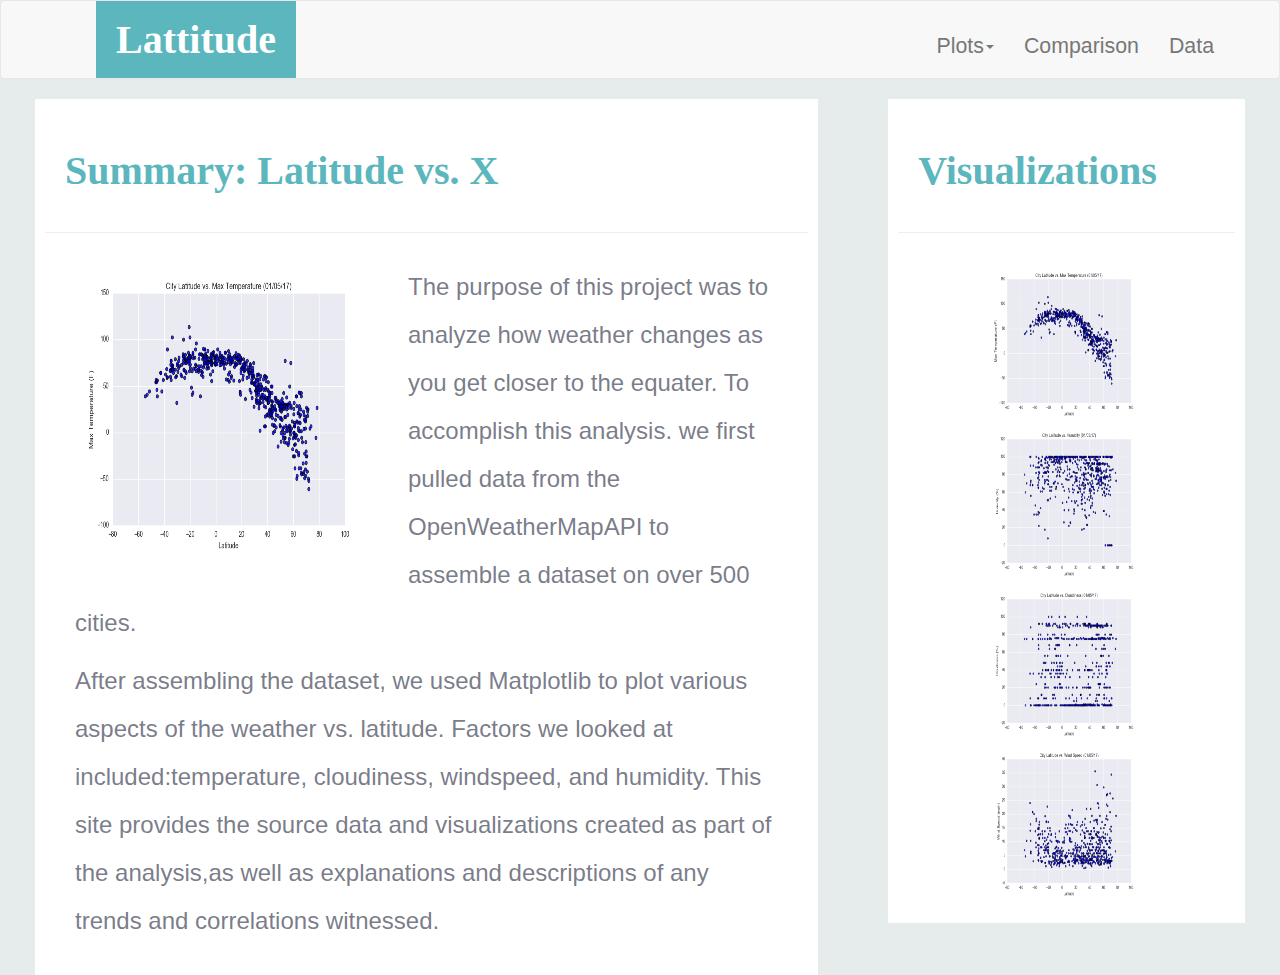
<file: HW12 - Web/index.html>
<!DOCTYPE <!DOCTYPE html>
<html>
<head>
    <meta charset="utf-8" />
    <meta http-equiv="X-UA-Compatible" content="IE=edge">
    <title>Bootstrap Visualization Dash</title>
    <meta name="viewport" content="width=device-width, initial-scale=1">
    <link rel="stylesheet" href="styles.css" />
    <!-- load bootstrap last -->
    <link rel="stylesheet" href="https://maxcdn.bootstrapcdn.com/bootstrap/3.3.7/css/bootstrap.min.css" integrity="sha384-BVYiiSIFeK1dGmJRAkycuHAHRg32OmUcww7on3RYdg4Va+PmSTsz/K68vbdEjh4u" crossorigin="anonymous">
</head>

<style>
    body {background-color: rgb(230, 236, 235)}
</style>

<body>
    <!-- set up the nav bar -->
    <nav class="navbar navbar-default">
        <div class="container-fluid">
            <div class="navbar-header">
                <a href="./index.html" id="header"><font color="white">Lattitude</font></a>
            </div>
            <ul class="nav navbar-nav navbar-right">
                <li class="dropdown">
                    <a class="dropdown-toggle" data-toggle="dropdown" href="#">
                        Plots<span class="caret"></span>
                    </a>
                    <ul class="dropdown-menu">
                        <li><a href="./MaxTemperature.html">Max Temperature</a></li>
                        <li><a href="./Humidity.html">Humidity</a></li>
                        <li><a href="./Cloudiness.html">Cloudiness</a></li>
                        <li><a href="./WindSpeed.html">Wind Speed</a></li>
                    </ul>
                </li>
                <li><a href="./Comparison.html">Comparison</a></li>
                <li><a href="./Data.html">Data</a></li>
            </ul>
        </div>
    </nav>

    <div class="container-fluid">
        <div class="row justify-content-around">
            <div class="col-sm-12 col-lg-8">
                <div class="header-box">
                    <div class="page-header">
                        <h1 class="title">Summary: Latitude vs. X</h1>
                    </div>
                    <div class="image-box">
                        <div class="left-image">
                            <img src="./Resources/assets/images/Fig1.png" alt="Latitude vs. Max Temperature" height="300" width="300" align="left">
                        </div>
                        <p class="paragraph"> 
                            The purpose of this project was to analyze how weather changes as you get closer to the equater. To accomplish this analysis. we first pulled data from the OpenWeatherMapAPI to assemble a dataset on over 500 cities.
                        </p>
                        <p class="paragraph">
                            After assembling the dataset, we used Matplotlib to plot various aspects of the weather vs. latitude. Factors we looked at included:temperature, cloudiness, windspeed, and humidity. This site provides the source data and visualizations created as part of the analysis,as well as explanations and descriptions of any trends and correlations witnessed.
                        </p>
                    </div>
                </div>
            </div>
            <div class="col-sm-12 col-lg-4">
                <div class="header-box">
                    <div class="page-header">
                        <h1 class="title">Visualizations</h1>
                    </div>
                    <div class="image-box">
                        <a href="./MaxTemperature.html">
                            <img src="./Resources/assets/images/Fig1.png" alt="Latitude vs. Max Temperature" class="imgnav">
                        </a>
                        <a href="./Humidity.html">
                            <img src="./Resources/assets/images/Fig2.png" alt="Latitude vs. Humidity" class="imgnav">
                        </a>
                        <a href="./Cloudiness.html">
                            <img src="./Resources/assets/images/Fig3.png" alt="Latitude vs. Cloudiness" class="imgnav">
                        </a>
                        <a href="./WindSpeed.html">
                            <img src="./Resources/assets/images/Fig4.png" alt="Latitude vs. WindSpeed" class="imgnav">
                        </a>
                    </div>
                </div>
            </div>
        </div>
    </div>
    

    <script src="https://code.jquery.com/jquery-3.3.1.slim.min.js" integrity="sha384-q8i/X+965DzO0rT7abK41JStQIAqVgRVzpbzo5smXKp4YfRvH+8abtTE1Pi6jizo" crossorigin="anonymous"></script>
    <script src="https://cdnjs.cloudflare.com/ajax/libs/popper.js/1.14.3/umd/popper.min.js" integrity="sha384-ZMP7rVo3mIykV+2+9J3UJ46jBk0WLaUAdn689aCwoqbBJiSnjAK/l8WvCWPIPm49" crossorigin="anonymous"></script>
    <script src="https://stackpath.bootstrapcdn.com/bootstrap/4.1.3/js/bootstrap.min.js" integrity="sha384-ChfqqxuZUCnJSK3+MXmPNIyE6ZbWh2IMqE241rYiqJxyMiZ6OW/JmZQ5stwEULTy" crossorigin="anonymous"></script>
</body>
</html>
</file>
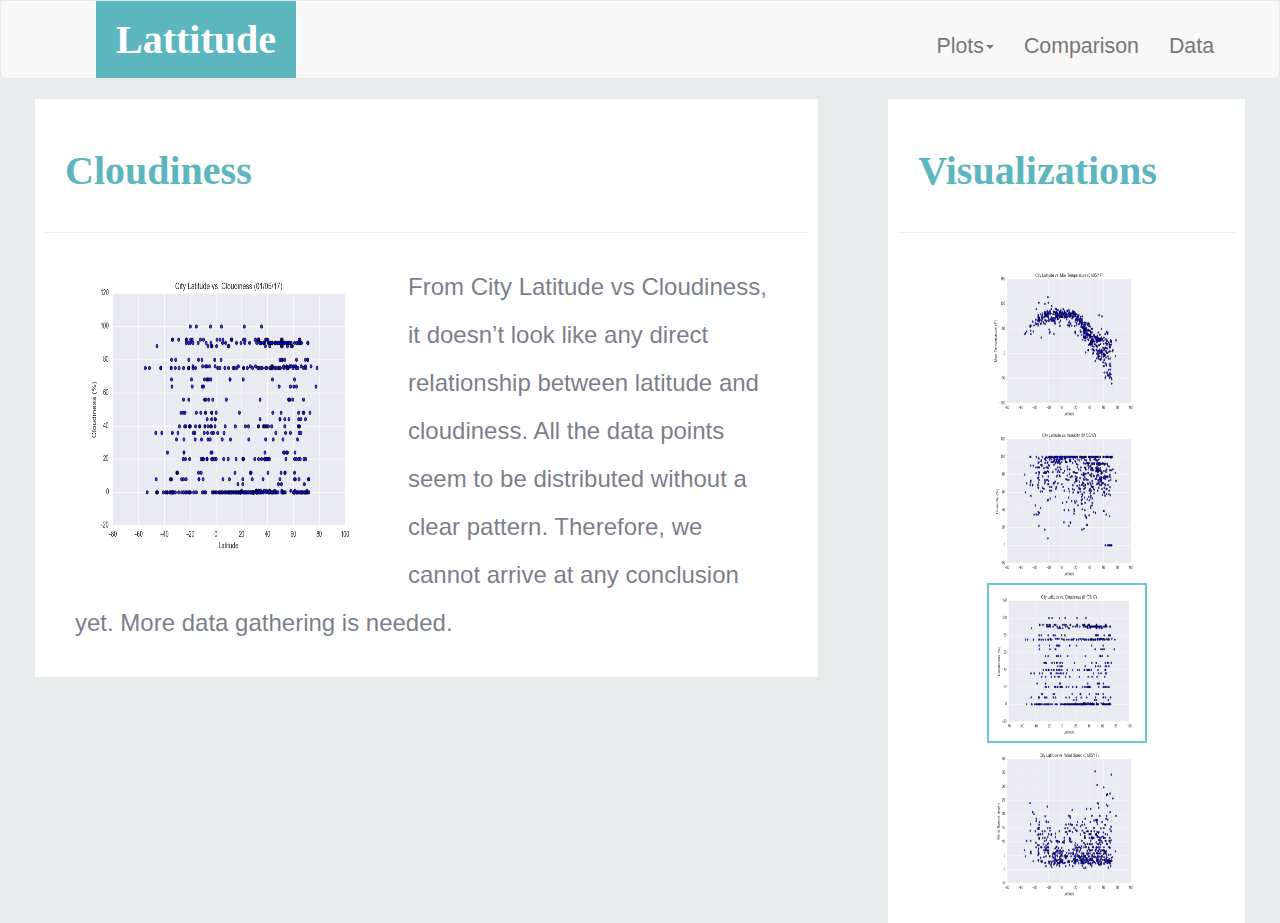
<file: HW12 - Web/Cloudiness.html>
<!DOCTYPE <!DOCTYPE html>
<html>
<head>
    <meta charset="utf-8" />
    <meta http-equiv="X-UA-Compatible" content="IE=edge">
    <title>Bootstrap Visualization Dash</title>
    <meta name="viewport" content="width=device-width, initial-scale=1">
    <link rel="stylesheet" href="styles.css" />
    <!-- load bootstrap last -->
    <link rel="stylesheet" href="https://maxcdn.bootstrapcdn.com/bootstrap/3.3.7/css/bootstrap.min.css" integrity="sha384-BVYiiSIFeK1dGmJRAkycuHAHRg32OmUcww7on3RYdg4Va+PmSTsz/K68vbdEjh4u" crossorigin="anonymous">
</head>

<style>
    body {background-color: rgb(230, 236, 235)}
</style>

<body>
    <!-- set up the nav bar -->
    <nav class="navbar navbar-default">
        <div class="container-fluid">
            <div class="navbar-header">
                <a href="./index.html" id="header"><font color="white">Lattitude</font></a>
            </div>
            <ul class="nav navbar-nav navbar-right">
                <li class="dropdown">
                    <a class="dropdown-toggle" data-toggle="dropdown" href="#">
                        Plots<span class="caret"></span>
                    </a>
                    <ul class="dropdown-menu">
                        <li><a href="./MaxTemperature.html">Max Temperature</a></li>
                        <li><a href="./Humidity.html">Humidity</a></li>
                        <li><a href="./Cloudiness.html">Cloudiness</a></li>
                        <li><a href="./WindSpeed.html">Wind Speed</a></li>
                    </ul>
                </li>
                <li><a href="./Comparison.html">Comparison</a></li>
                <li><a href="./Data.html">Data</a></li>
            </ul>
        </div>
    </nav>

    <div class="container-fluid">
        <div class="row justify-content-around">
            <div class="col-sm-12 col-lg-8">
                <div class="header-box">
                    <div class="page-header">
                        <h1 class="title">Cloudiness</h1>
                    </div>
                    <div class="image-box">
                        <div class="left-image">
                            <img src="./Resources/assets/images/Fig3.png" alt="Latitude vs. Cloudiness" height="300" width="300" align="left">
                        </div>
                        <p class="paragraph"> 
                            From City Latitude vs Cloudiness, it doesn’t look like any direct relationship between latitude and cloudiness. All the data points seem to be distributed without a clear pattern. Therefore, we cannot arrive at any conclusion yet. More data gathering is needed.
                        </p>
                    </div>
                </div>
            </div>
            <div class="col-sm-12 col-lg-4">
                <div class="header-box">
                    <div class="page-header">
                        <h1 class="title">Visualizations</h1>
                    </div>
                    <div class="image-box">
                        <a href="./MaxTemperature.html">
                            <img src="./Resources/assets/images/Fig1.png" alt="Latitude vs. Max Temperature" class="imgnav">
                        </a>
                        <a href="./Humidity.html">
                            <img src="./Resources/assets/images/Fig2.png" alt="Latitude vs. Humidity" class="imgnav">
                        </a>
                        <a href="./Cloudiness.html">
                            <img src="./Resources/assets/images/Fig3.png" alt="Latitude vs. Cloudiness" class="imgnav active">
                        </a>
                        <a href="./WindSpeed.html">
                            <img src="./Resources/assets/images/Fig4.png" alt="Latitude vs. WindSpeed" class="imgnav">
                        </a>
                    </div>
                </div>
            </div>
        </div>
    </div>
    

    <script src="https://code.jquery.com/jquery-3.3.1.slim.min.js" integrity="sha384-q8i/X+965DzO0rT7abK41JStQIAqVgRVzpbzo5smXKp4YfRvH+8abtTE1Pi6jizo" crossorigin="anonymous"></script>
    <script src="https://cdnjs.cloudflare.com/ajax/libs/popper.js/1.14.3/umd/popper.min.js" integrity="sha384-ZMP7rVo3mIykV+2+9J3UJ46jBk0WLaUAdn689aCwoqbBJiSnjAK/l8WvCWPIPm49" crossorigin="anonymous"></script>
    <script src="https://stackpath.bootstrapcdn.com/bootstrap/4.1.3/js/bootstrap.min.js" integrity="sha384-ChfqqxuZUCnJSK3+MXmPNIyE6ZbWh2IMqE241rYiqJxyMiZ6OW/JmZQ5stwEULTy" crossorigin="anonymous"></script>
</body>
</html>
</file>
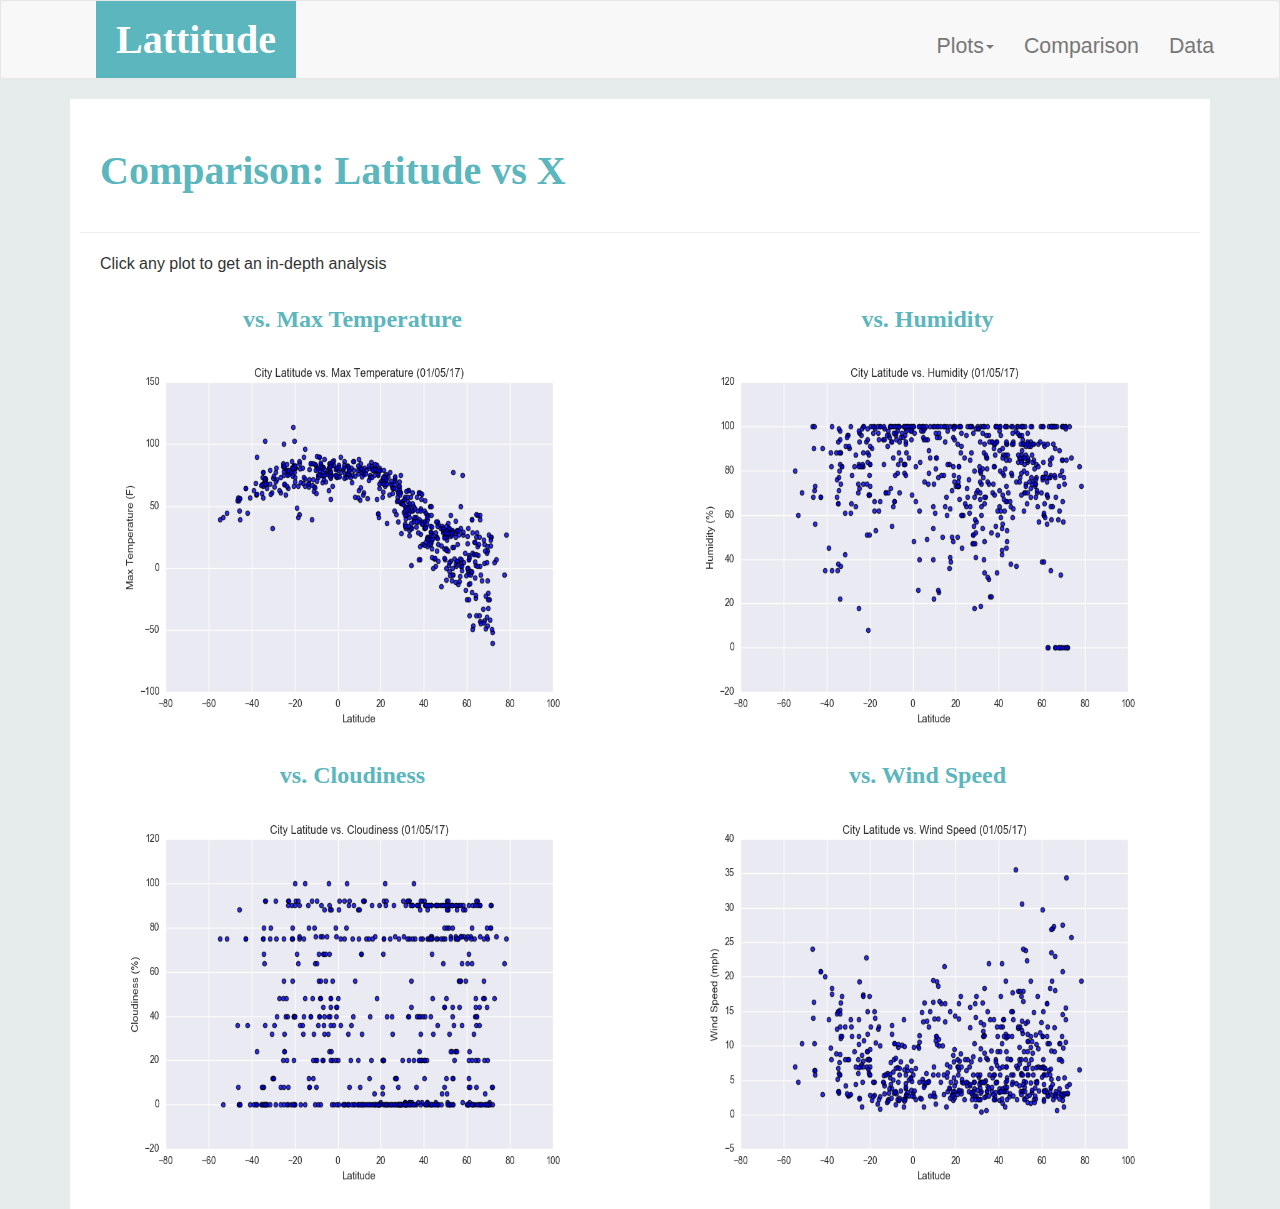
<file: HW12 - Web/Comparison.html>
<!DOCTYPE <!DOCTYPE html>
<html>
<head>
    <meta charset="utf-8" />
    <meta http-equiv="X-UA-Compatible" content="IE=edge">
    <title>Bootstrap Visualization Dash</title>
    <meta name="viewport" content="width=device-width, initial-scale=1">
    <link rel="stylesheet" href="styles.css" />
    <link rel="stylesheet" href="https://maxcdn.bootstrapcdn.com/bootstrap/3.3.7/css/bootstrap.min.css" integrity="sha384-BVYiiSIFeK1dGmJRAkycuHAHRg32OmUcww7on3RYdg4Va+PmSTsz/K68vbdEjh4u" crossorigin="anonymous">
</head>

<style>
    body {background-color: rgb(230, 236, 235)}
</style>

<body>
    <!-- set up the nav bar -->
    <nav class="navbar navbar-default">
        <div class="container-fluid">
            <div class="navbar-header">
                <a href="./index.html" id="header"><font color="white">Lattitude</font></a>
            </div>
            <ul class="nav navbar-nav navbar-right">
                <li class="dropdown">
                    <a class="dropdown-toggle" data-toggle="dropdown" href="#">
                        Plots<span class="caret"></span>
                    </a>
                    <ul class="dropdown-menu">
                        <li><a href="./MaxTemperature.html">Max Temperature</a></li>
                        <li><a href="./Humidity.html">Humidity</a></li>
                        <li><a href="./Cloudiness.html">Cloudiness</a></li>
                        <li><a href="./WindSpeed.html">Wind Speed</a></li>
                    </ul>
                </li>
                <li><a href="./Comparison.html">Comparison</a></li>
                <li><a href="./Data.html">Data</a></li>
            </ul>
        </div>
    </nav>

    <div class="container">
        <div class="box">
            <div class="page-header">
                <h1 class="title">Comparison: Latitude vs X</h1>
            </div>
            <p class="instruction">Click any plot to get an in-depth analysis</p>
            <div class="comparison-img-box">
            <div class="row justify-content-around">
                <div class="col-md-12 col-lg-6">
                    <h3 class="comparison-subtitle">vs. Max Temperature</h3>
                    <a href="./MaxTemperature.html">
                        <img src="./Resources/assets/images/Fig1.png" alt="Latitude vs. Max Temperature" class="comparison-img">
                    </a>
                </div>
                <div class="col-md-12 col-lg-6">
                    <h3 class="comparison-subtitle">vs. Humidity</h3>
                    <a href="./Humidity.html">
                        <img src="./Resources/assets/images/Fig2.png" alt="Latitude vs. Humidity" class="comparison-img">
                    </a>
                </div>
                <div class="col-md-12 col-lg-6">
                    <h3 class="comparison-subtitle">vs. Cloudiness</h3>
                    <a href="./Cloudiness.html">
                        <img src="./Resources/assets/images/Fig3.png" alt="Latitude vs. Cloudiness" class="comparison-img">
                    </a>
                </div>
                <div class="col-md-12 col-lg-6">
                    <h3 class="comparison-subtitle">vs. Wind Speed</h3>
                    <a href="./WindSpeed.html">
                        <img src="./Resources/assets/images/Fig4.png" alt="Latitude vs. WindSpeed" height="400" width="500" class="comparison-img">
                    </a>
                </div>
            </div>
        </div>
    </div>

    <script src="https://code.jquery.com/jquery-3.3.1.slim.min.js" integrity="sha384-q8i/X+965DzO0rT7abK41JStQIAqVgRVzpbzo5smXKp4YfRvH+8abtTE1Pi6jizo" crossorigin="anonymous"></script>
    <script src="https://cdnjs.cloudflare.com/ajax/libs/popper.js/1.14.3/umd/popper.min.js" integrity="sha384-ZMP7rVo3mIykV+2+9J3UJ46jBk0WLaUAdn689aCwoqbBJiSnjAK/l8WvCWPIPm49" crossorigin="anonymous"></script>
    <script src="https://stackpath.bootstrapcdn.com/bootstrap/4.1.3/js/bootstrap.min.js" integrity="sha384-ChfqqxuZUCnJSK3+MXmPNIyE6ZbWh2IMqE241rYiqJxyMiZ6OW/JmZQ5stwEULTy" crossorigin="anonymous"></script>

</body>
</html>
</file>
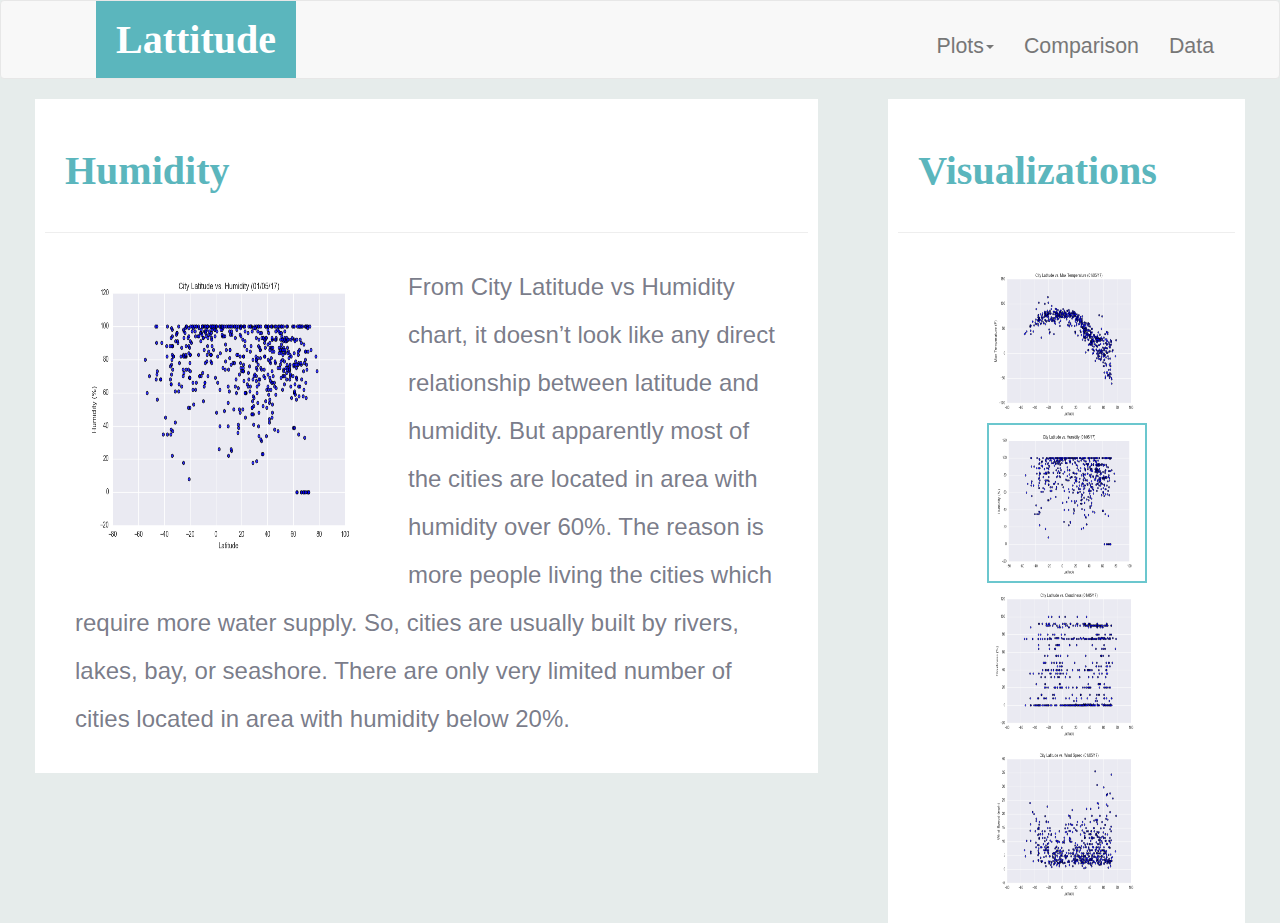
<file: HW12 - Web/Humidity.html>
<!DOCTYPE <!DOCTYPE html>
<html>
<head>
    <meta charset="utf-8" />
    <meta http-equiv="X-UA-Compatible" content="IE=edge">
    <title>Bootstrap Visualization Dash</title>
    <meta name="viewport" content="width=device-width, initial-scale=1">
    <link rel="stylesheet" href="styles.css" />
    <!-- load bootstrap last -->
    <link rel="stylesheet" href="https://maxcdn.bootstrapcdn.com/bootstrap/3.3.7/css/bootstrap.min.css" integrity="sha384-BVYiiSIFeK1dGmJRAkycuHAHRg32OmUcww7on3RYdg4Va+PmSTsz/K68vbdEjh4u" crossorigin="anonymous">
</head>

<style>
    body {background-color: rgb(230, 236, 235)}
</style>

<body>
    <!-- set up the nav bar -->
    <nav class="navbar navbar-default">
        <div class="container-fluid">
            <div class="navbar-header">
                <a href="./index.html" id="header"><font color="white">Lattitude</font></a>
            </div>
            <ul class="nav navbar-nav navbar-right">
                <li class="dropdown">
                    <a class="dropdown-toggle" data-toggle="dropdown" href="#">
                        Plots<span class="caret"></span>
                    </a>
                    <ul class="dropdown-menu">
                        <li><a href="./MaxTemperature.html">Max Temperature</a></li>
                        <li><a href="./Humidity.html">Humidity</a></li>
                        <li><a href="./Cloudiness.html">Cloudiness</a></li>
                        <li><a href="./WindSpeed.html">Wind Speed</a></li>
                    </ul>
                </li>
                <li><a href="./Comparison.html">Comparison</a></li>
                <li><a href="./Data.html">Data</a></li>
            </ul>
        </div>
    </nav>

    <div class="container-fluid">
        <div class="row justify-content-around">
            <div class="col-sm-12 col-lg-8">
                <div class="header-box">
                    <div class="page-header">
                        <h1 class="title">Humidity</h1>
                    </div>
                    <div class="image-box">
                        <div class="left-image">
                            <img src="./Resources/assets/images/Fig2.png" alt="Latitude vs. Humidity" height="300" width="300" align="left">
                        </div>
                        <p class="paragraph"> 
                            From City Latitude vs Humidity chart, it doesn’t look like any direct relationship between latitude and humidity. But apparently most of the cities are located in area with humidity over 60%. The reason is more people living the cities which require more water supply. So, cities are usually built by rivers, lakes, bay, or seashore. There are only very limited number of cities located in area with humidity below 20%.
                        </p>
                    </div>
                </div>
            </div>
            <div class="col-sm-12 col-lg-4">
                <div class="header-box">
                    <div class="page-header">
                        <h1 class="title">Visualizations</h1>
                    </div>
                    <div class="image-box">
                        <a href="./MaxTemperature.html">
                            <img src="./Resources/assets/images/Fig1.png" alt="Latitude vs. Max Temperature" class="imgnav">
                        </a>
                        <a href="./Humidity.html">
                            <img src="./Resources/assets/images/Fig2.png" alt="Latitude vs. Humidity" class="imgnav active">
                        </a>
                        <a href="./Cloudiness.html">
                            <img src="./Resources/assets/images/Fig3.png" alt="Latitude vs. Cloudiness" class="imgnav">
                        </a>
                        <a href="./WindSpeed.html">
                            <img src="./Resources/assets/images/Fig4.png" alt="Latitude vs. WindSpeed" class="imgnav">
                        </a>
                    </div>
                </div>
            </div>
        </div>
    </div>
    

    <script src="https://code.jquery.com/jquery-3.3.1.slim.min.js" integrity="sha384-q8i/X+965DzO0rT7abK41JStQIAqVgRVzpbzo5smXKp4YfRvH+8abtTE1Pi6jizo" crossorigin="anonymous"></script>
    <script src="https://cdnjs.cloudflare.com/ajax/libs/popper.js/1.14.3/umd/popper.min.js" integrity="sha384-ZMP7rVo3mIykV+2+9J3UJ46jBk0WLaUAdn689aCwoqbBJiSnjAK/l8WvCWPIPm49" crossorigin="anonymous"></script>
    <script src="https://stackpath.bootstrapcdn.com/bootstrap/4.1.3/js/bootstrap.min.js" integrity="sha384-ChfqqxuZUCnJSK3+MXmPNIyE6ZbWh2IMqE241rYiqJxyMiZ6OW/JmZQ5stwEULTy" crossorigin="anonymous"></script>
</body>
</html>
</file>
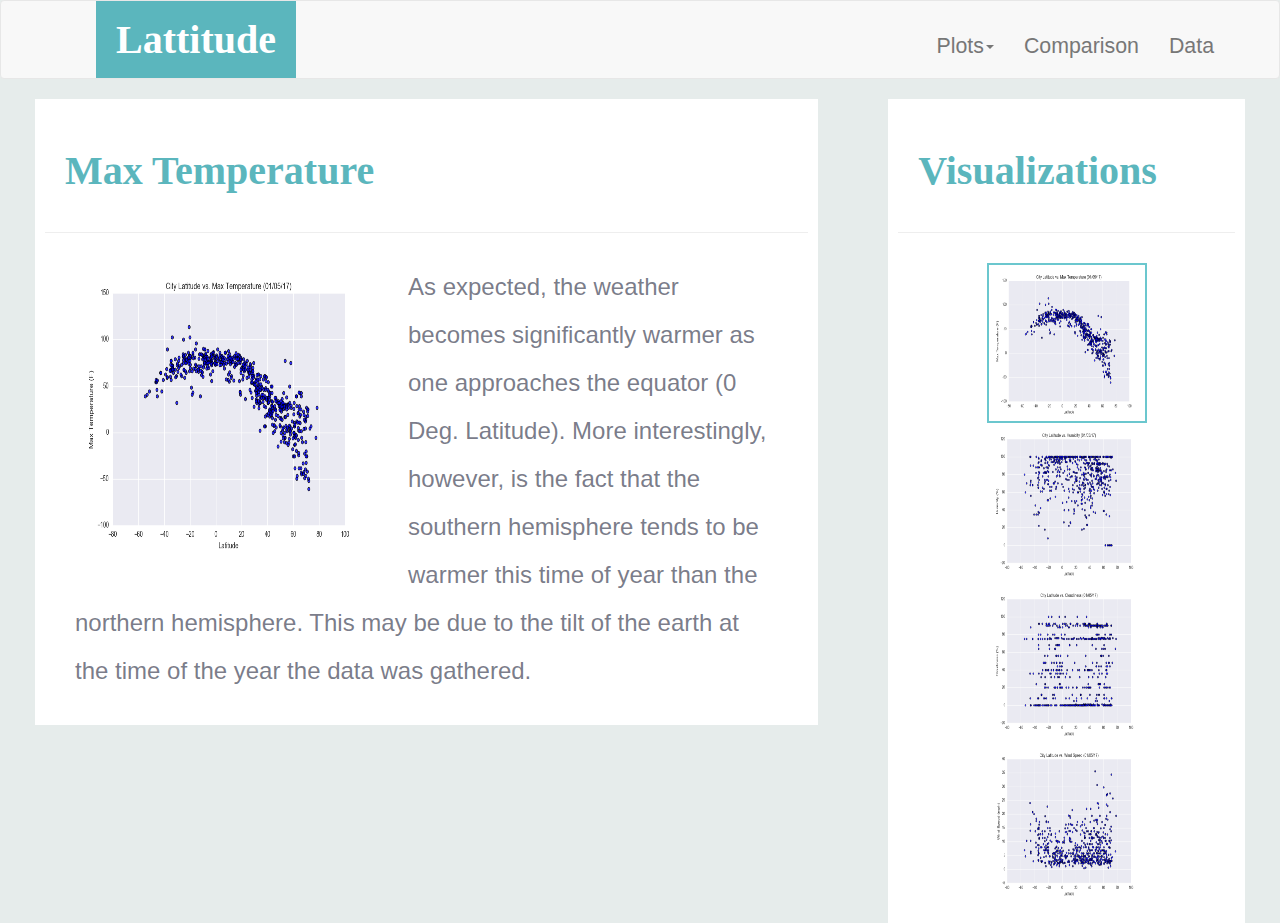
<file: HW12 - Web/MaxTemperature.html>
<!DOCTYPE <!DOCTYPE html>
<html>
<head>
    <meta charset="utf-8" />
    <meta http-equiv="X-UA-Compatible" content="IE=edge">
    <title>Bootstrap Visualization Dash</title>
    <meta name="viewport" content="width=device-width, initial-scale=1">
    <link rel="stylesheet" href="styles.css" />
    <!-- load bootstrap last -->
    <link rel="stylesheet" href="https://maxcdn.bootstrapcdn.com/bootstrap/3.3.7/css/bootstrap.min.css" integrity="sha384-BVYiiSIFeK1dGmJRAkycuHAHRg32OmUcww7on3RYdg4Va+PmSTsz/K68vbdEjh4u" crossorigin="anonymous">
</head>

<style>
    body {background-color: rgb(230, 236, 235)}
</style>

<body>
    <!-- set up the nav bar -->
    <nav class="navbar navbar-default">
        <div class="container-fluid">
            <div class="navbar-header">
                <a href="./index.html" id="header"><font color="white">Lattitude</font></a>
            </div>
            <ul class="nav navbar-nav navbar-right">
                <li class="dropdown">
                    <a class="dropdown-toggle" data-toggle="dropdown" href="#">
                        Plots<span class="caret"></span>
                    </a>
                    <ul class="dropdown-menu">
                        <li><a href="./MaxTemperature.html">Max Temperature</a></li>
                        <li><a href="./Humidity.html">Humidity</a></li>
                        <li><a href="./Cloudiness.html">Cloudiness</a></li>
                        <li><a href="./WindSpeed.html">Wind Speed</a></li>
                    </ul>
                </li>
                <li><a href="./Comparison.html">Comparison</a></li>
                <li><a href="./Data.html">Data</a></li>
            </ul>
        </div>
    </nav>

    <div class="container-fluid">
        <div class="row justify-content-around">
            <div class="col-sm-12 col-lg-8">
                <div class="header-box">
                    <div class="page-header">
                        <h1 class="title">Max Temperature</h1>
                    </div>
                    <div class="image-box">
                        <div class="left-image">
                            <img src="./Resources/assets/images/Fig1.png" alt="Latitude vs. Max Temperature" height="300" width="300" align="left">
                        </div>
                        <p class="paragraph"> 
                            As expected, the weather becomes significantly warmer as one approaches the equator (0 Deg. Latitude). 
                            More interestingly, however, is the fact that the southern hemisphere tends to be warmer this time of year
                            than the northern hemisphere.  This may be due to the tilt of the earth at the time of the year the data was gathered.
                        </p>
                    </div>
                </div>
            </div>
            <div class="col-sm-12 col-lg-4">
                <div class="header-box">
                    <div class="page-header">
                        <h1 class="title">Visualizations</h1>
                    </div>
                    <div class="image-box">
                        <a href="./MaxTemperature.html">
                            <img src="./Resources/assets/images/Fig1.png" alt="Latitude vs. Max Temperature" class="imgnav active">
                        </a>
                        <a href="./Humidity.html">
                            <img src="./Resources/assets/images/Fig2.png" alt="Latitude vs. Humidity" class="imgnav">
                        </a>
                        <a href="./Cloudiness.html">
                            <img src="./Resources/assets/images/Fig3.png" alt="Latitude vs. Cloudiness" class="imgnav">
                        </a>
                        <a href="./WindSpeed.html">
                            <img src="./Resources/assets/images/Fig4.png" alt="Latitude vs. WindSpeed" class="imgnav">
                        </a>
                    </div>
                </div>
            </div>
        </div>
    </div>
    

    <script src="https://code.jquery.com/jquery-3.3.1.slim.min.js" integrity="sha384-q8i/X+965DzO0rT7abK41JStQIAqVgRVzpbzo5smXKp4YfRvH+8abtTE1Pi6jizo" crossorigin="anonymous"></script>
    <script src="https://cdnjs.cloudflare.com/ajax/libs/popper.js/1.14.3/umd/popper.min.js" integrity="sha384-ZMP7rVo3mIykV+2+9J3UJ46jBk0WLaUAdn689aCwoqbBJiSnjAK/l8WvCWPIPm49" crossorigin="anonymous"></script>
    <script src="https://stackpath.bootstrapcdn.com/bootstrap/4.1.3/js/bootstrap.min.js" integrity="sha384-ChfqqxuZUCnJSK3+MXmPNIyE6ZbWh2IMqE241rYiqJxyMiZ6OW/JmZQ5stwEULTy" crossorigin="anonymous"></script>
</body>
</html>
</file>
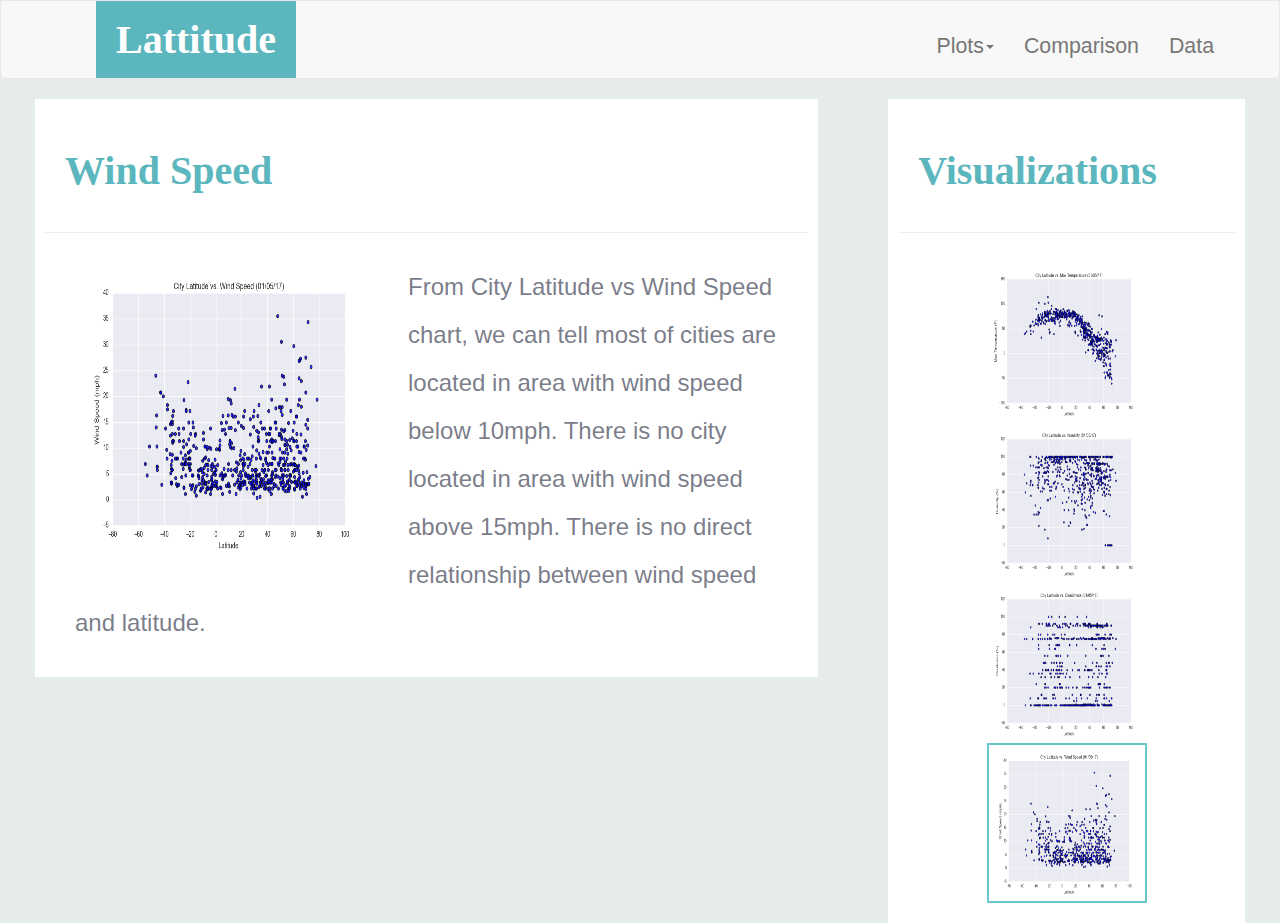
<file: HW12 - Web/WindSpeed.html>
<!DOCTYPE <!DOCTYPE html>
<html>
<head>
    <meta charset="utf-8" />
    <meta http-equiv="X-UA-Compatible" content="IE=edge">
    <title>Bootstrap Visualization Dash</title>
    <meta name="viewport" content="width=device-width, initial-scale=1">
    <link rel="stylesheet" href="styles.css" />
    <!-- load bootstrap last -->
    <link rel="stylesheet" href="https://maxcdn.bootstrapcdn.com/bootstrap/3.3.7/css/bootstrap.min.css" integrity="sha384-BVYiiSIFeK1dGmJRAkycuHAHRg32OmUcww7on3RYdg4Va+PmSTsz/K68vbdEjh4u" crossorigin="anonymous">
</head>

<style>
    body {background-color: rgb(230, 236, 235)}
</style>

<body>
    <!-- set up the nav bar -->
    <nav class="navbar navbar-default">
        <div class="container-fluid">
            <div class="navbar-header">
                <a href="./index.html" id="header"><font color="white">Lattitude</font></a>
            </div>
            <ul class="nav navbar-nav navbar-right">
                <li class="dropdown">
                    <a class="dropdown-toggle" data-toggle="dropdown" href="#">
                        Plots<span class="caret"></span>
                    </a>
                    <ul class="dropdown-menu">
                        <li><a href="./MaxTemperature.html">Max Temperature</a></li>
                        <li><a href="./Humidity.html">Humidity</a></li>
                        <li><a href="./Cloudiness.html">Cloudiness</a></li>
                        <li><a href="./WindSpeed.html">Wind Speed</a></li>
                    </ul>
                </li>
                <li><a href="./Comparison.html">Comparison</a></li>
                <li><a href="./Data.html">Data</a></li>
            </ul>
        </div>
    </nav>

    <div class="container-fluid">
        <div class="row justify-content-around">
            <div class="col-sm-12 col-lg-8">
                <div class="header-box">
                    <div class="page-header">
                        <h1 class="title">Wind Speed</h1>
                    </div>
                    <div class="image-box">
                        <div class="left-image">
                            <img src="./Resources/assets/images/Fig4.png" alt="Latitude vs. Wind Speed" height="300" width="300" align="left">
                        </div>
                        <p class="paragraph"> 
                            From City Latitude vs Wind Speed chart, we can tell most of cities are located in area with wind speed below 10mph. There is no city located in area with wind speed above 15mph. There is no direct relationship between wind speed and latitude.
                        </p>
                    </div>
                </div>
            </div>
            <div class="col-sm-12 col-lg-4">
                <div class="header-box">
                    <div class="page-header">
                        <h1 class="title">Visualizations</h1>
                    </div>
                    <div class="image-box">
                        <a href="./MaxTemperature.html">
                            <img src="./Resources/assets/images/Fig1.png" alt="Latitude vs. Max Temperature" class="imgnav">
                        </a>
                        <a href="./Humidity.html">
                            <img src="./Resources/assets/images/Fig2.png" alt="Latitude vs. Humidity" class="imgnav">
                        </a>
                        <a href="./Cloudiness.html">
                            <img src="./Resources/assets/images/Fig3.png" alt="Latitude vs. Cloudiness" class="imgnav">
                        </a>
                        <a href="./WindSpeed.html">
                            <img src="./Resources/assets/images/Fig4.png" alt="Latitude vs. WindSpeed" class="imgnav active">
                        </a>
                    </div>
                </div>
            </div>
        </div>
    </div>
    

    <script src="https://code.jquery.com/jquery-3.3.1.slim.min.js" integrity="sha384-q8i/X+965DzO0rT7abK41JStQIAqVgRVzpbzo5smXKp4YfRvH+8abtTE1Pi6jizo" crossorigin="anonymous"></script>
    <script src="https://cdnjs.cloudflare.com/ajax/libs/popper.js/1.14.3/umd/popper.min.js" integrity="sha384-ZMP7rVo3mIykV+2+9J3UJ46jBk0WLaUAdn689aCwoqbBJiSnjAK/l8WvCWPIPm49" crossorigin="anonymous"></script>
    <script src="https://stackpath.bootstrapcdn.com/bootstrap/4.1.3/js/bootstrap.min.js" integrity="sha384-ChfqqxuZUCnJSK3+MXmPNIyE6ZbWh2IMqE241rYiqJxyMiZ6OW/JmZQ5stwEULTy" crossorigin="anonymous"></script>
</body>
</html>
</file>
<file: HW12 - Web/styles.css>
.navbar-header {
    padding: 10px 20px;
    font-size: 40px;
    margin-left: 80 !important;
    background-color: rgb(91, 182, 189);
    font-family: 'Times New Roman', Times, serif;
    font-weight: bold;
}

.navbar-right{
    margin-right: 30 !important;
    font-size: 16pt;
    padding-top: 20px;
    padding-left: 5px;
    padding-right: 5px;
    color: rgb(117, 115, 115);
}

.header-box{
    padding: 10px;
    background: white;
    align-content: center;
    margin-left: 20px;
    margin-right: 20px;
}

.col-lg-8 .image-box{
    padding: 10px;
    background: white;
    margin-left: 20px;
    margin-right: 20px;
}

.col-lg-4 .image-box{
    padding: 10px;
    /* background: white; */
    text-align: center;
}

.comparison-img-box{
    text-align: center;
}

.comparison-img{
    height: 400px;
    width: 500px;
}

.imgnav {
    height: 160px;
    width: 160px;

}

.imgnav.active{
    border: 2px solid rgb(107, 199, 206);
}

.paragraph{
    line-height: 2;
    font-size: 18pt;
    color: rgba(64, 67, 85, 0.7);
}

.title{
    margin-left: 20px;
    padding-bottom: 20px;
    font-size: 30pt;
    font-weight: bold;
    font-family: 'Times New Roman', Times, serif;
    color: rgb(91, 182, 189);
}

.comparison-subtitle{
    font-family: 'Times New Roman', Times, serif;
    font-weight: bold;
    color: rgb(91, 182, 189);
}

.left-image{
    float: left;
    padding-right: 30px;
}

.box{
    padding: 10px;
    background: white;
    align-content: center;
}

.instruction{
    margin-left: 20px;
    font-size: 12pt;
}

@media (max-width: 768px) {
    .comparison-img{
        height: 600px;
        width: 800px;
    }
}
</file>
